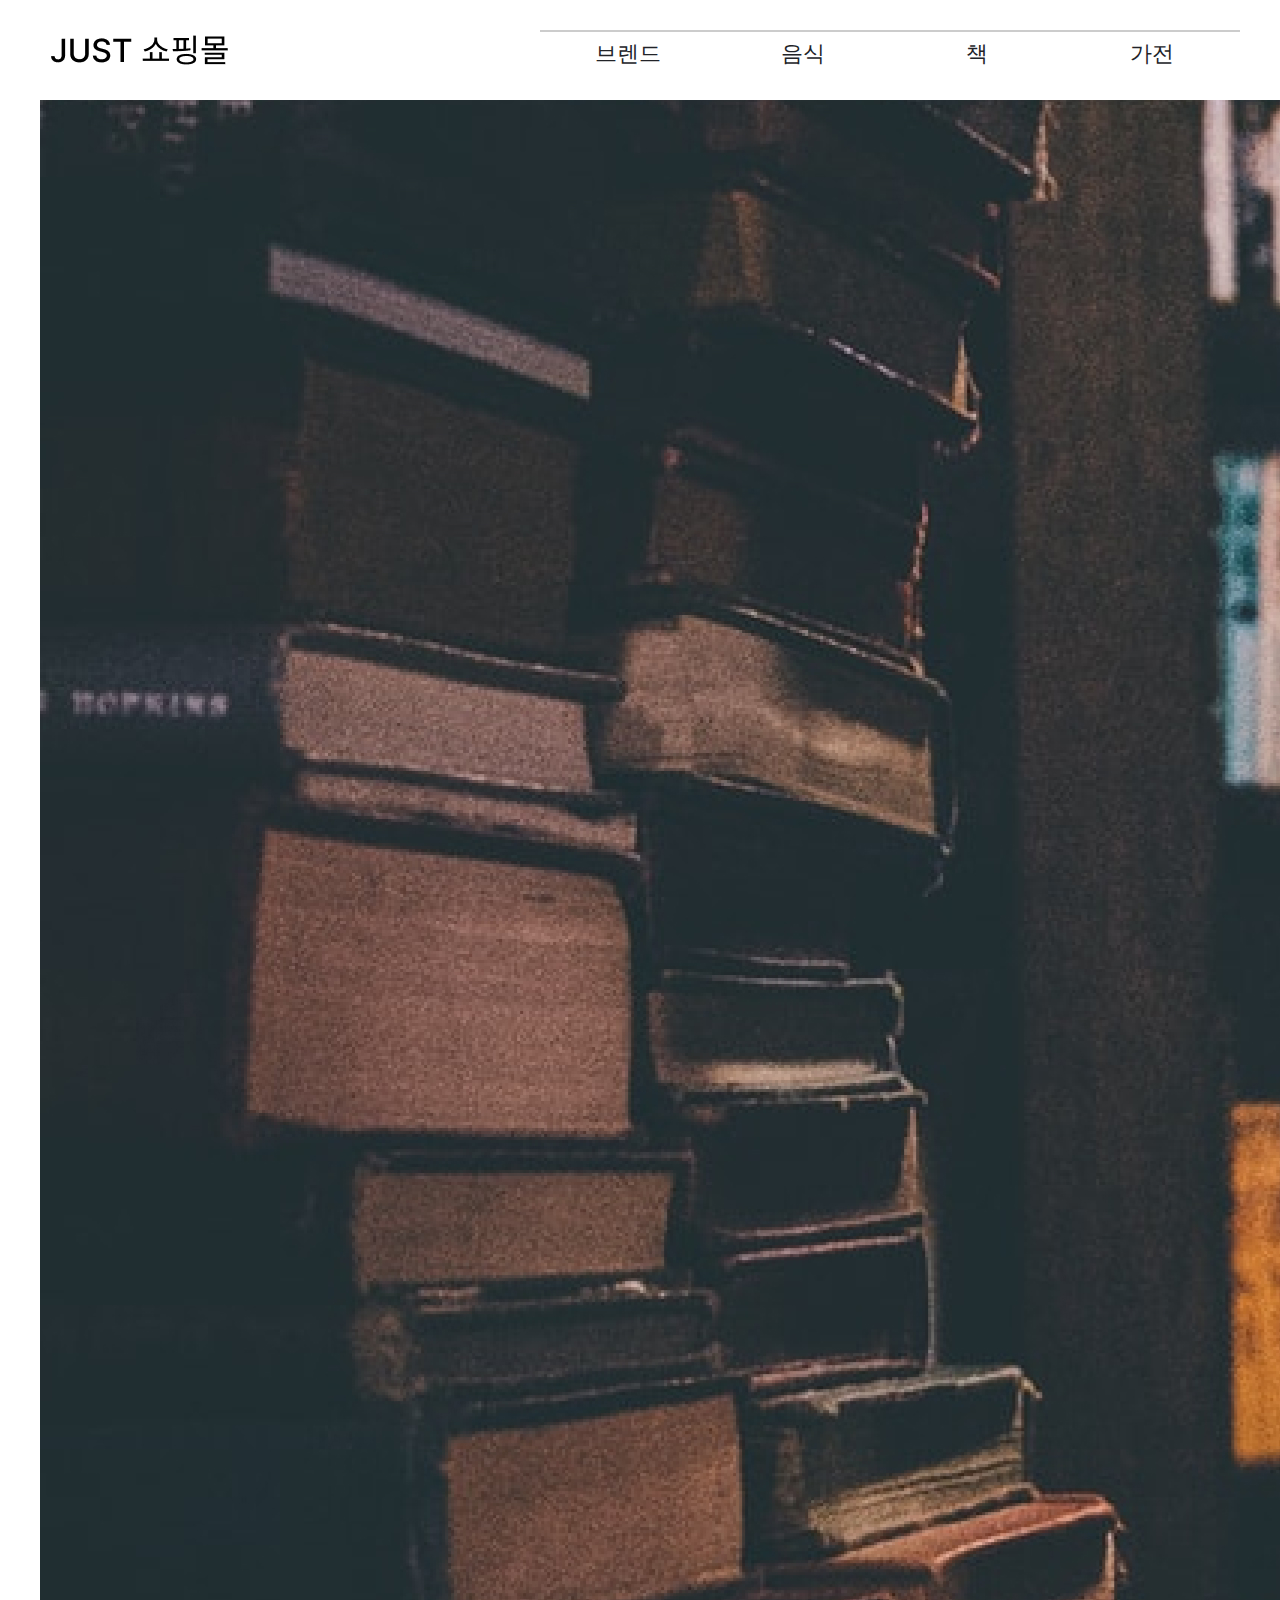
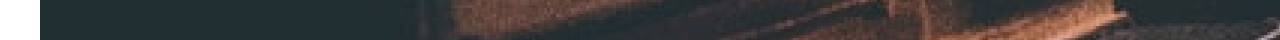
<file: 웹디자인_기능사/--------/index.html>
<!DOCTYPE html>
<html lang="kr">
  <head>
    <meta charset="UTF-8" />
    <meta http-equiv="X-UA-Compatible" content="IE=edge" />
    <meta name="viewport" content="width=device-width, initial-scale=1.0" />
    <title>Just쇼핑몰</title>
    <link rel="stylesheet" href="css/style.css" type="text/css" />
  </head>
  <body>
    <div class="wrap">
      <header class="clearfix">
        <h1>
          <a href="#">
            <img src="image/logo.png" alt="Just쇼핑몰" />
          </a>
        </h1>
        <nav>
          <ul class="gnb">
            <!-- list를 대신 만들어줌와 신기해
            4는 만들 li의 개수를 뜻하고 는 테그[]안에는 href=""안에 들어갈 걸 넣는 곳인듯 
            li*4>a[] -->
            <li>
              <a href="#">브렌드</a>
              <ul class="sub">
                <li><a href="#">구찌</a></li>
                <li><a href="#">프라다</a></li>
                <li><a href="#">롤렉스</a></li>
                <li><a href="#">디올</a></li>
              </ul>
            </li>
            <li>
              <a href="#">음식</a>
              <ul class="sub">
                <li><a href="#">일식</a></li>
                <li><a href="#">중식</a></li>
                <li><a href="#">한식</a></li>
                <li><a href="#">양식</a></li>
              </ul>
            </li>
            <li>
              <a href="#">책</a>
              <ul class="sub">
                <li><a href="#">동화책</a></li>
                <li><a href="#">만화책</a></li>
                <li><a href="#">소설책</a></li>
              </ul>
            </li>
            <li>
              <a href="#">가전</a>
              <ul class="sub">
                <li><a href="#">냉장고</a></li>
                <li><a href="#">TV</a></li>
                <li><a href="#">에어컨</a></li>
                <li><a href="#">컴퓨터</a></li>
              </ul>
            </li>
          </ul>
        </nav>
      </header>

      <div class="slide">
        <ul class="slide_all">
          <li>
            <a href="#"
              ><img src="image/banner1.jpg" alt="진실의 눈과머리"
            /></a>
          </li>
          <li>
            <a href="#"><img src="image/banner2.jpg" alt="아수라장" /></a>
          </li>
          <li>
            <a href="#"><img src="image/banner3.jpg" alt="피자맛 사과" /></a>
          </li>
        </ul>
      </div>
      <div class="contents"></div>
      <fotter> </fotter>
    </div>

    <script src="./Js/jquery-1.12.3.js"></script>
    <script src="Js/script.js"></script>
  </body>
</html>
</file>
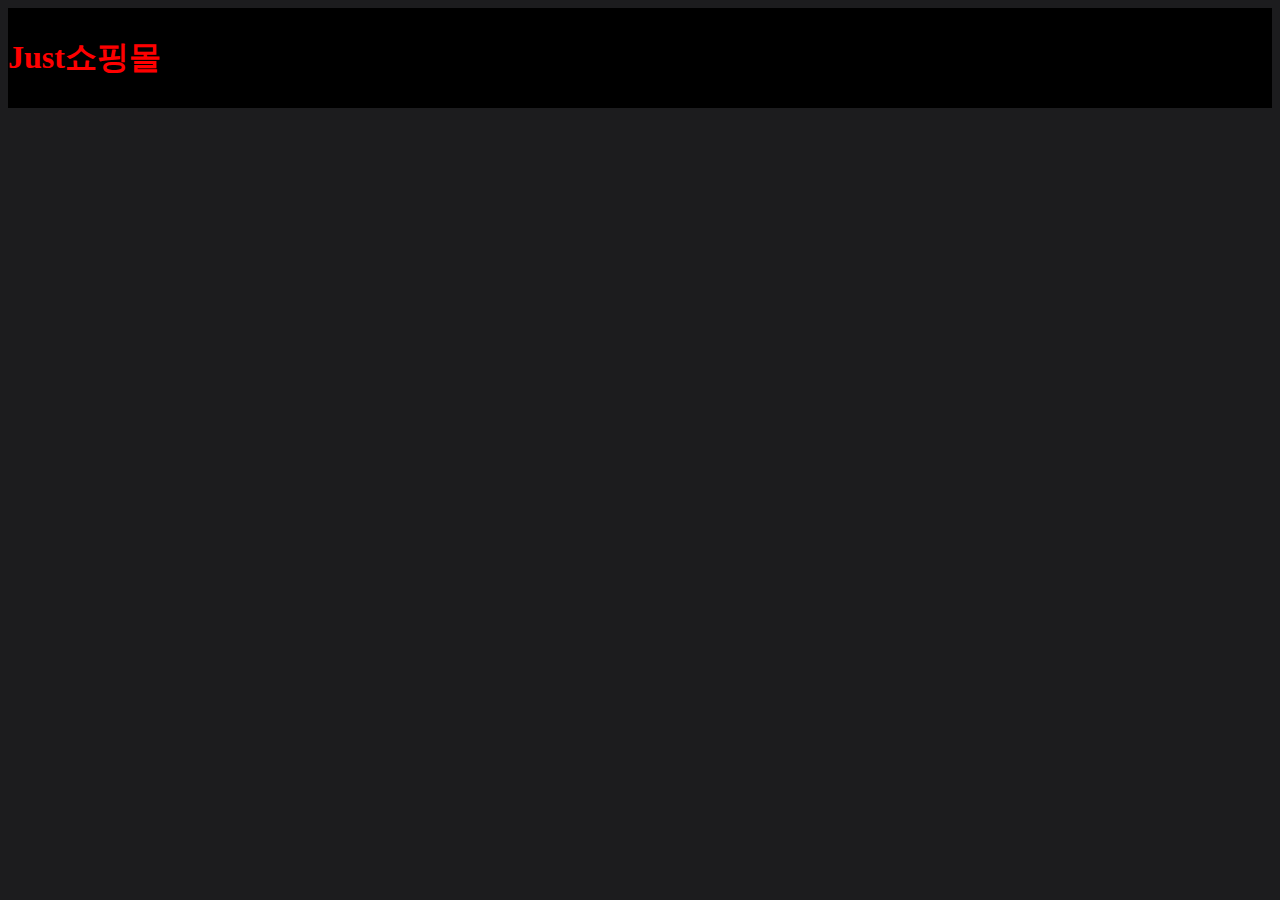
<file: 웹디자인_기능사/--------/하위메뉴가 열리는 메뉴 만들기/test.html>
<!DOCTYPE html>
<html lang="en">
  <head>
    <meta charset="UTF-8" />
    <meta http-equiv="X-UA-Compatible" content="IE=edge" />
    <meta name="viewport" content="width=device-width, initial-scale=1.0" />
    <title>test</title>
    <link rel="stylesheet" href="css/test.css" />
  </head>
  <body>
    <header class="gnb">
      <h1 class="title">Just쇼핑몰</h1>
    </header>
  </body>
</html>
</file>
<file: 웹디자인_기능사/--------/css/style.css>
* {
  margin: 0;
  padding: 0;
}

ul {
  list-style: none;
}

a {
  text-decoration: none;
  color: inherit;
}
.clearfix::after {
  display: table;
  content: "";
  clear: both;
}

img {
  vertical-align: top;
  border: 0;
}

body {
  color: #222328;
}

.wrap {
  width: 1200px;
  margin: 0 auto;
}

header {
  width: 100%;
  height: 100px;
  position: relative;
  /* // 메뉴가 배너보다 우선순위가 낮아져서 메뉴가 가려지는걸 막기 위해서
  // position값을 지정 */
  z-index: 10;
}

header h1 {
  float: left;
  width: 100px;
  padding-top: 30px;
}

header nav {
  float: right;
  width: 700px;
  padding-top: 30px;
}

header nav ul.gnb {
  width: 100%;
  text-align: center;
  font-size: 18px;
  box-sizing: border-box;
  border: 1px solid #ccc;
  background: #fff;
}

header nav ul.gnb > li {
  width: 25%;
  float: left;
}

header nav ul.gnb > li > a {
  font-size: 22px;
  display: block;
  width: 100%;
  height: 45px;
  line-height: 45px;
}

/* GNB를 호버하면 색을 바꿔줌 */
header nav ul.gnb > li:hover > a {
  background: #5f1c25;
  color: #fff;
}

header nav ul.gnb > li > ul.sub {
  width: 100%;
  line-height: 40px;
  display: none;
}
header nav ul.gnb > li > ul.sub > li {
  width: 100%;
}
header nav ul.gnb > li > ul.sub > li > a {
  display: block;
  width: 100%;
  height: 100%;
}

/* a를 호버하면 색을 바꿔줌 */
header nav ul.gnb > li > ul.sub > li:hover {
  background: #5f1c25;
  color: #fff;
}

.slide {
  width: 100%;
  height: 300px;
  background: #bbb;
  position: relative;
}

.slide ul.slide_all > li {
  position: absolute;
  left: 0;
  top: 0;
  width: 100%;
  height: 300px;
}

.slide ul.slide_all {
  position: absolute;
  left: 0;
  top: 0;
  width: 100%;
  height: 300px;
}

.contents {
  width: 100%;
  height: 200px;
  background: #ccc;
}

footer {
  width: 100%;
  height: 100px;
  background: #ddd;
}
</file>
<file: 웹디자인_기능사/--------/하위메뉴가 열리는 메뉴 만들기/css/test.css>
body {
  background-color: #1c1c1e;
  color: antiquewhite;
}

header {
  background-color: black;
  display: flex;
  top: 0;
  align-items: center;
}

header h1 {
  color: red;
  text-align: center;
}

.gnb {
  width: 100%;
  height: 100px;
}
</file>
